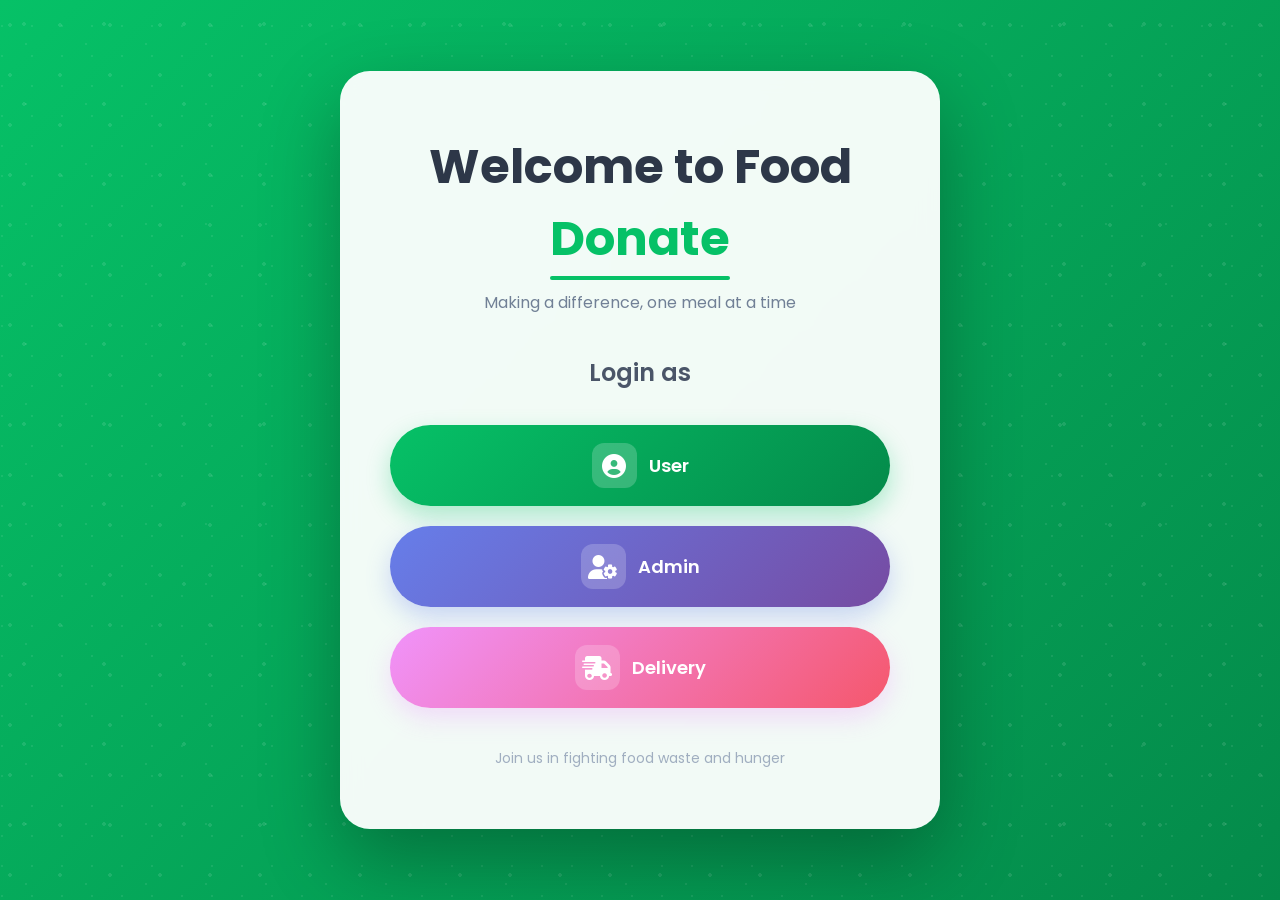
<file: index.html>
<!DOCTYPE html>
<html lang="en">
<head>
    <meta charset="UTF-8">
    <meta http-equiv="X-UA-Compatible" content="IE=edge">
    <meta name="viewport" content="width=device-width, initial-scale=1.0">
    <title>Food Donate - Making a Difference</title>
    
    <link rel="stylesheet" href="https://cdnjs.cloudflare.com/ajax/libs/font-awesome/6.3.0/css/all.min.css">
    <link href="https://fonts.googleapis.com/css2?family=Poppins:wght@300;400;500;600;700;800&display=swap" rel="stylesheet">
</head>
<style>
* {
    margin: 0;
    padding: 0;
    box-sizing: border-box;
}

body {
    font-family: 'Poppins', sans-serif;
    background: #06C167;
    background-image: 
        radial-gradient(circle at 20% 50%, rgba(255, 255, 255, 0.1) 2px, transparent 2px),
        radial-gradient(circle at 80% 80%, rgba(255, 255, 255, 0.1) 2px, transparent 2px),
        radial-gradient(circle at 40% 20%, rgba(255, 255, 255, 0.08) 1px, transparent 1px),
        radial-gradient(circle at 60% 90%, rgba(255, 255, 255, 0.08) 1px, transparent 1px),
        linear-gradient(135deg, #06C167 0%, #048a4a 100%);
    background-size: 50px 50px, 80px 80px, 30px 30px, 60px 60px, 100% 100%;
    background-position: 0 0, 40px 40px, 20px 20px, 50px 50px, 0 0;
    min-height: 100vh;
    display: flex;
    align-items: center;
    justify-content: center;
    position: relative;
    overflow-x: hidden;
    animation: bgMove 20s linear infinite;
}

@keyframes bgMove {
    0% {
        background-position: 0 0, 40px 40px, 20px 20px, 50px 50px, 0 0;
    }
    100% {
        background-position: 50px 50px, 90px 90px, 50px 50px, 100px 100px, 0 0;
    }
}

/* Animated background elements */

@keyframes float {
    0%, 100% {
        transform: translate(0, 0) rotate(0deg);
    }
    50% {
        transform: translate(50px, 50px) rotate(180deg);
    }
}

.container {
    position: relative;
    z-index: 1;
    background: rgba(255, 255, 255, 0.95);
    backdrop-filter: blur(10px);
    padding: 60px 50px;
    border-radius: 30px;
    box-shadow: 0 30px 80px rgba(0, 0, 0, 0.3);
    text-align: center;
    max-width: 600px;
    width: 90%;
    animation: slideUp 0.8s ease-out;
}

@keyframes slideUp {
    from {
        opacity: 0;
        transform: translateY(50px);
    }
    to {
        opacity: 1;
        transform: translateY(0);
    }
}

.logo {
    font-size: 48px;
    font-weight: 700;
    margin-bottom: 15px;
    color: #2d3748;
    animation: fadeIn 1s ease-out 0.2s both;
}

.logo .highlight {
    color: #06C167;
    position: relative;
    display: inline-block;
}

.logo .highlight::after {
    content: '';
    position: absolute;
    bottom: -5px;
    left: 0;
    width: 100%;
    height: 4px;
    background: #06C167;
    border-radius: 2px;
    animation: expand 0.8s ease-out 0.8s both;
}

@keyframes expand {
    from {
        width: 0;
    }
    to {
        width: 100%;
    }
}

.subtitle {
    font-size: 16px;
    color: #718096;
    margin-bottom: 40px;
    font-weight: 400;
    animation: fadeIn 1s ease-out 0.4s both;
}

.para {
    font-size: 24px;
    color: #4a5568;
    margin-bottom: 35px;
    font-weight: 600;
    animation: fadeIn 1s ease-out 0.6s both;
}

@keyframes fadeIn {
    from {
        opacity: 0;
    }
    to {
        opacity: 1;
    }
}

.login-options {
    display: flex;
    flex-direction: column;
    gap: 20px;
    animation: fadeIn 1s ease-out 0.8s both;
}

.login-btn {
    display: flex;
    align-items: center;
    justify-content: center;
    gap: 12px;
    font-size: 18px;
    background: linear-gradient(135deg, #06C167 0%, #048a4a 100%);
    padding: 18px 40px;
    text-decoration: none;
    font-weight: 600;
    color: #fff;
    border-radius: 50px;
    transition: all 0.3s ease;
    box-shadow: 0 10px 25px rgba(6, 193, 103, 0.3);
    position: relative;
    overflow: hidden;
}

.login-btn::before {
    content: '';
    position: absolute;
    top: 0;
    left: -100%;
    width: 100%;
    height: 100%;
    background: rgba(255, 255, 255, 0.2);
    transition: left 0.5s ease;
}

.login-btn:hover::before {
    left: 100%;
}

.login-btn:hover {
    transform: translateY(-3px);
    box-shadow: 0 15px 35px rgba(6, 193, 103, 0.4);
}

.login-btn:active {
    transform: translateY(-1px);
}

.login-btn i {
    font-size: 24px;
    width: 45px;
    height: 45px;
    display: flex;
    align-items: center;
    justify-content: center;
    background: rgba(255, 255, 255, 0.2);
    border-radius: 12px;
    transition: all 0.3s ease;
}

.login-btn:hover i {
    background: rgba(255, 255, 255, 0.3);
    transform: scale(1.1) rotate(5deg);
}

.login-btn.admin {
    background: linear-gradient(135deg, #667eea 0%, #764ba2 100%);
    box-shadow: 0 10px 25px rgba(102, 126, 234, 0.3);
}

.login-btn.admin:hover {
    box-shadow: 0 15px 35px rgba(102, 126, 234, 0.4);
}

.login-btn.delivery {
    background: linear-gradient(135deg, #f093fb 0%, #f5576c 100%);
    box-shadow: 0 10px 25px rgba(240, 147, 251, 0.3);
}

.login-btn.delivery:hover {
    box-shadow: 0 15px 35px rgba(240, 147, 251, 0.4);
}

.footer-text {
    margin-top: 40px;
    font-size: 14px;
    color: #a0aec0;
    animation: fadeIn 1s ease-out 1s both;
}

/* Mobile Responsiveness */
@media only screen and (max-width: 768px) {
    .container {
        padding: 40px 30px;
        width: 95%;
    }
    
    .logo {
        font-size: 36px;
    }
    
    .para {
        font-size: 20px;
        margin-bottom: 25px;
    }
    
    .login-btn {
        font-size: 16px;
        padding: 16px 30px;
    }
    
    body::before,
    body::after {
        width: 300px;
        height: 300px;
    }
}

@media only screen and (max-width: 480px) {
    .logo {
        font-size: 30px;
    }
    
    .subtitle {
        font-size: 14px;
    }
    
    .para {
        font-size: 18px;
    }
    
    .login-options {
        gap: 15px;
    }
}
</style>
<body>
    <div class="container">
        <h1 class="logo">Welcome to Food <span class="highlight">Donate</span></h1>
        <p class="subtitle">Making a difference, one meal at a time</p>
        
        <p class="para">Login as</p>
        
        <div class="login-options">
            <a href="signup.php" class="login-btn">
                <i class="fas fa-user-circle"></i>
                <span>User</span>
            </a>
            
            <a href="admin/signup.php" class="login-btn admin">
                <i class="fas fa-user-cog"></i>
                <span>Admin</span>
            </a>
            
            <a href="delivery/deliverysignup.php" class="login-btn delivery">
                <i class="fas fa-shipping-fast"></i>
                <span>Delivery</span>
            </a>
        </div>
        
        <p class="footer-text">Join us in fighting food waste and hunger</p>
    </div>
</body>
</html>
</file>
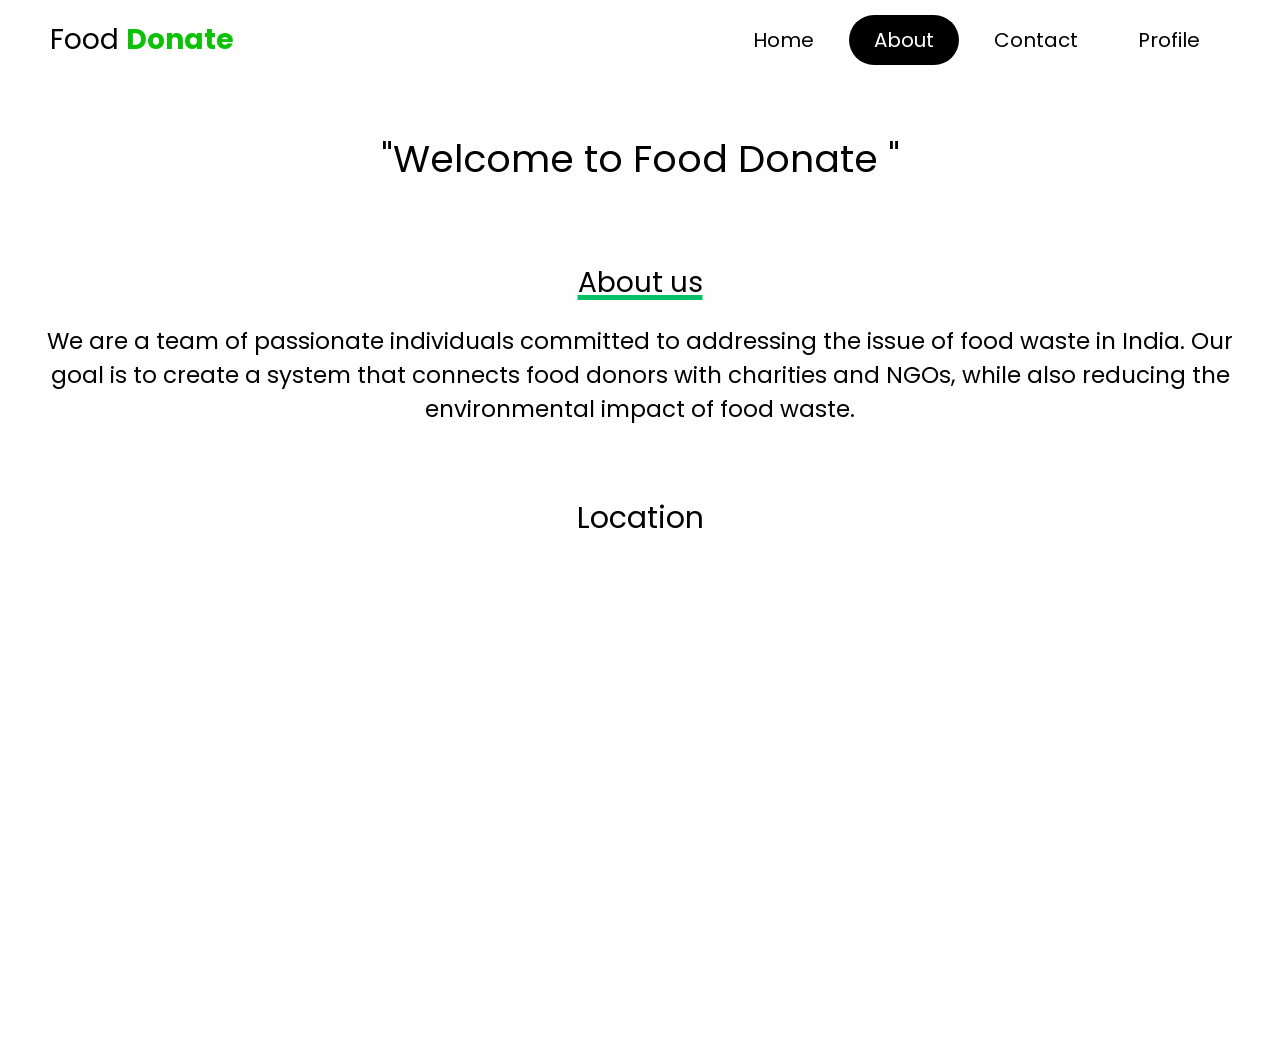
<file: about.html>
<!DOCTYPE html>
<html lang="en">
<head>
    <meta charset="UTF-8">
    <meta http-equiv="X-UA-Compatible" content="IE=edge">
    <meta name="viewport" content="width=device-width, initial-scale=1.0">
    <title>Document</title>
    <link rel="stylesheet" href="home.css">
</head>
<body>
    <header>
        <div class="logo">Food <b style="color: #0cc106;">Donate</b></div>
        <div class="hamburger">
            <div class="line"></div>
            <div class="line"></div>
            <div class="line"></div>
        </div>
        <nav class="nav-bar">
            <ul>
                <li><a href="home.html" >Home</a></li>
                <li><a href="#about" class="active" >About</a></li>
                <li><a href="contact.html" >Contact</a></li>
                <li><a href="profile.php" >Profile</a></li>
            </ul>
        </nav>
    </header>
    <script>
        hamburger=document.querySelector(".hamburger");
        hamburger.onclick =function(){
            navBar=document.querySelector(".nav-bar");
            navBar.classList.toggle("active");
        }
    </script>
    <style>
       
        
        .coverc{
          width: 100%;
          height: 400px;
          background:url('img/about3.jpg')no-repeat;
    background-size: cover;
    display: grid;
    place-items:center;
    padding-top: 8rem;
 
        } 
        .title{
          font-size: 38px;
          text-align: center;
          align-items: center; 
        }
       
        .para p{
            font-size: 23px;
            margin-left: 20px;
            margin-right: 20px;
        }
          @media (max-width: 767px) {
            .para p{
               font-size: 16px;
               /* margin-left: 10px; */
              }
            #pptslide{
                height: 200px;
                width: 300px;

            }
            #map{
              height: 200px;
                width: 300px;


            }
            #overview{
              height: 200px;
                width: 300px;
            }
            
        .title{
          font-size: 28px;
          margin: 10px;
          text-align: center;
          align-items: center; 
        }
       

          }
     
    </style>
    <br>
    <br>
    <!-- <section class="coverc">
        
    
    </section> -->
    <p class="title">"Welcome to <u> Food Donate</u> "</p>
    <br>
    <br>
    <br>
        <p class="heading">About us</p>
        <!-- <p  style=" font-size:30px ; text-align: center;" > ABOUT <span>US</span> </p> -->
      
        <!-- <br> -->
      <div class="para">
        <!-- <p>"Welcome to Food Donate, India's largest and most trusted donating platform that connects donors to verified nonprofits. FoodDonate helps you become a ray of hope for people in need. Choose a cause that is close to your heart and join hands with millions of donors like you who aim to make this world a better place."</p> -->
      
        <p>We are a team of passionate individuals committed to addressing the issue of food waste in India. Our goal is to create a system that connects food donors with charities and NGOs, while also reducing the environmental impact of food waste.</p>
      </div>
      <br>
 
      
    
      <br>
      


<div class="map"  style="  text-align: center; padding-bottom: 50px;" >
<p  style=" font-size:30px ;" > Location  </p>
<iframe src="https://www.google.com/maps/embed?pb=!1m18!1m12!1m3!1d3831.9354299393663!2d75.6571322746021!3d16.172279836671933!2m3!1f0!2f0!3f0!3m2!1i1024!2i768!4f13.1!3m3!1m2!1s0x3bc7790530e7ee45%3A0x16ff97018684a087!2sBasaveshwar%20Engineering%20College!5e0!3m2!1sen!2sin!4v1771654269793!5m2!1sen!2sin" width="600" height="450" style="border:0;" allowfullscreen="" loading="lazy" referrerpolicy="no-referrer-when-downgrade"></iframe>
     </div>


     <!-- <p class="heading"> Our Story</p>
     <div class="para">
       <p>Our journey began with a realization that food waste is a significant problem in India. According to a report by the United Nations, India is the world's second-largest food producer, yet it also has one of the highest rates of food waste. This waste has a significant impact on the environment, as well as on food security in the country.</p>
     </div> -->
     <!-- <div class="overview"  style="  text-align: center; padding-bottom: 50px;" >
      <iframe frameborder="no" border="0" marginwidth="0" marginheight="0" width=1400 height=800 src="https://edrawcloudpublicus.s3.amazonaws.com/viewer/self/3094230/share/2023-3-2/1677763924/main.svg" id="overview"></iframe>
     </div> -->
</body>
</html>
</file>
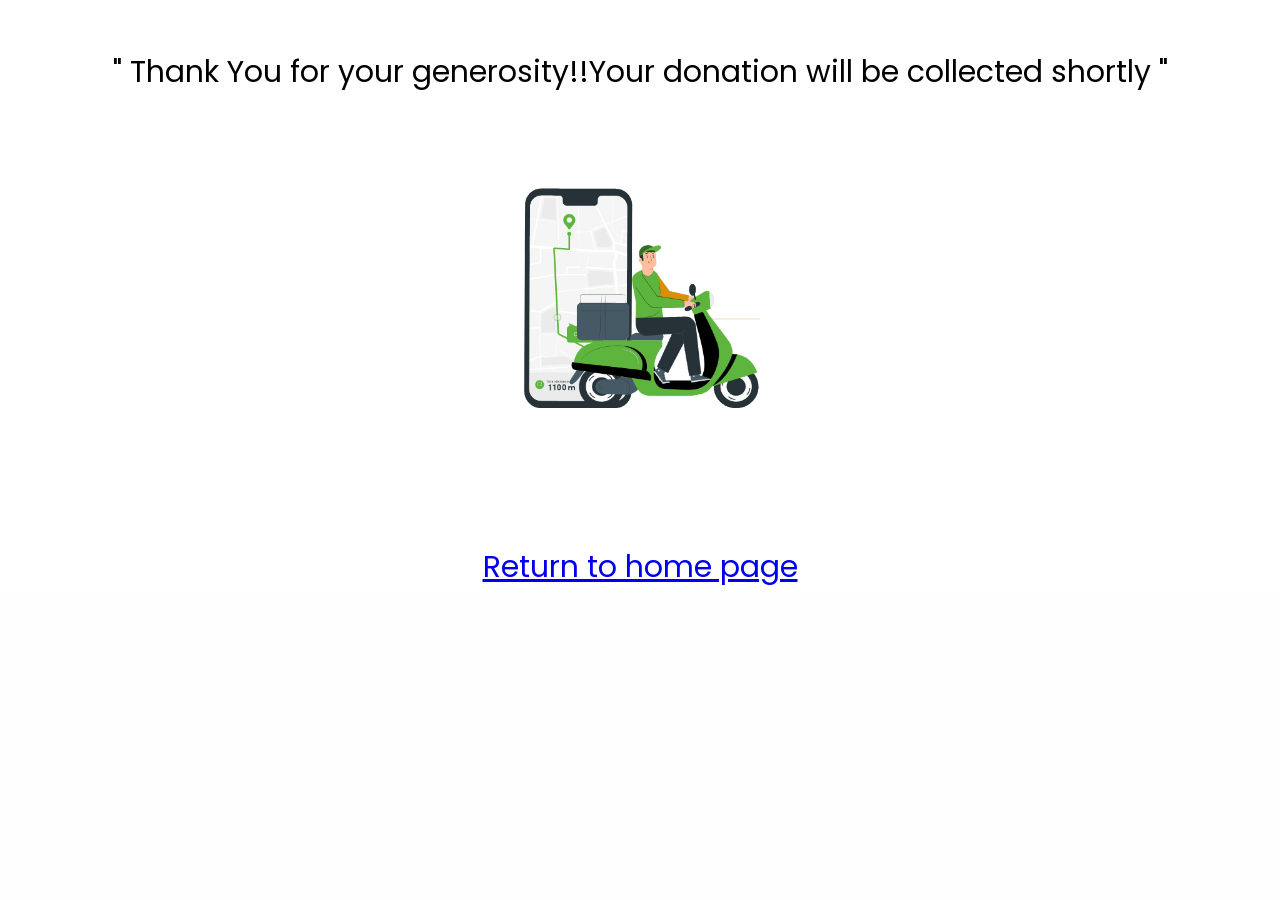
<file: delivery.html>
<!DOCTYPE html>
<html lang="en">
<head>
    <meta charset="UTF-8">
    <meta http-equiv="X-UA-Compatible" content="IE=edge">
    <meta name="viewport" content="width=device-width, initial-scale=1.0">
    <title>Document</title>
    <link rel="stylesheet" href="home.css">
</head>
<body>
    <style>
        .itm{
            background-color: white;
            display: grid;
        }
        .itm img{
            margin-left: auto;
            margin-right: auto;
        }
        p{
            text-align: center; font-size: 30PX;color: black; margin-top: 50px;
        }
        a{
            text-decoration: underline;
        }
        @media (max-width: 767px) {
         
        }
    </style>

        <div class="itm" >

            <!-- <p class="heading">We will reach soon</p> -->
            <p>" Thank You for your generosity!!Your donation will be collected shortly "</p>
            <img src="img/delivery.gif" alt="" width="400" height="400"> 
          
            <!-- <p>Thanks for donating <a href="home.html"></a></p> -->
          <p style="text-align: center;"><a href="home.html">Return to home page</a></p>
           
        </div>
        <br>
     
        

   
</body>
</html>
</file>
<file: home.css>
@import url('https://fonts.googleapis.com/css2?family=Poppins:ital,wght@0,200;0,300;0,500;0,700;0,800;1,400;1,600&display=swap');
:root{
  --navcolor:white;
  --navfont:black;
  --green:#06C167;
  --box-shadow:0 .5rem 1rem rgba(0,0,0.1)
}
*{
  
  margin: 0;
  padding: 0;
  list-style: none;
  text-decoration: none;
  /* font-family:sans-serif; */
  box-sizing: border-box;
  font-family: 'Poppins', sans-serif;

}
body{
  background-color: #fefefe;
    /* margin: 0; */
  /* padding: 0; */

}
/* navigation bar  */
header{
  width: 100%;
  height: 80px;
  background-color: var(--navcolor);
  display: flex;
  justify-content: space-between;
  align-items: center;
  padding: 0 100px;
}
.logo{
  font-size: 28px;
  color:var(--navfont);
}
.hamburger{
  display:none;
}
.nav-bar ul{
  display: flex;
}
.nav-bar ul li a{
   display: block;
   color: var(--navfont);
   font-size: 20px ;
   padding:10px 25px;
   border-radius: 50px;
   transition: 0.2s;
   margin: 0 5px;

}
.nav-bar ul li a:hover{
  color: var(--navcolor);
  background-color: var(--navfont);
  border-radius: 50px;
}
.nav-bar ul li a.active{
  color:var(--navcolor);
  background-color: var(--navfont);
  /* border-bottom: 8px solid #06C167; */
 

}
@media only screen and (max-width:1320px){
  header{
    padding:0 50px;
  }
  .banner{
    width: 100%;
    height: 90vh;
    background:url('cover.jpeg')no-repeat;
  background-size: cover;
  display: grid;
  place-items:center;
  padding-top: 8rem;
  }
}
@media only screen and (max-width:1100px){
  header{
    padding:0 30px;
  }
}
@media only screen and (max-width:900px){
  
  .hamburger{
    display: block;
    cursor: pointer;
  }
  .hamburger .line{
    width:30px;
    height: 3px;
    background-color:var(--navfont);
    margin: 6px 0;
  }
  .nav-bar{
    height: 0;
    position: absolute;
    top:80px;
    left: 0;
    right: 0;
    width: 100vw;
    background-color: #06C167;
    transition: 0.2s;
    overflow: hidden;

  }
  .nav-bar.active {
    height: 450px;
    z-index: 10;
  }
 
  .nav-bar ul{
    display: block;
    width:fit-content;
    margin: 80px auto 0 auto;
    text-align: center;
    transition: 0.5s;
    opacity: 0;

  }
  .nav-bar.active ul {
    opacity: 1;

  }
  .nav-bar ul li a{
    margin-bottom: 12px;

  }
  .banner{
    background-image: none;
  }
}
/* nav end */

.banner{
  width: auto;
  height: auto;
  background:url('img/coverimage.jpeg')no-repeat;
  background-size: cover;
  display: grid;
  place-items:center;
  padding-top: 8rem;
}
@media only screen   
and (min-device-width : 1200px)  
  {


    .banner{
      
      align-items: flex-end;
    width: 100%;
     height:80vh;
    background:url('img/coverimage.jpeg')no-repeat;
    background-size: cover;
    display: grid;
    padding-top: 8rem;
    }
    .wrapper{
      padding:20px 40px 20px 40px;
    }
    
  
  }
.content
{
  padding: 20px;
  background-color: #06C167;

  z-index: 0;
}

.content p
{
  
  font-size: 1.1em;
  color:white;
  margin: 20px 0;
  font-weight: 400;
  max-width: 700px;
}
.banner a
{
  display: inline-block;
  font-size: 1em;
  background: #111;
  padding: 10px 30px;
  text-transform: uppercase;
  text-decoration: none;
  font-weight: 500;
  margin-top: 10px;
  color: #fff;
  letter-spacing: 2px;
  transition: 0.2s;
}
.banner a:hover
{
  letter-spacing: 6px;
}
.msg{
  height: 300px;
}


/* footer */
.footer {
  background-color: #414141;
  width: 100%;
  text-align: left;
  font-family: ;
  font-weight: bold;
  font-size: 16px;
  padding: 50px;
  margin-top: 50px;
}

.footer .footer-left,
.footer .footer-center,
.footer .footer-right {
  display: inline-block;
  vertical-align: top;
}


/* footer left*/

.footer .footer-left {
  width: 33%;
  padding-right: 15px;
}

.footer .about {
  line-height: 20px;
  color: #ffffff;
  font-size: 13px;
  font-weight: normal;
  margin: 0;
}

.footer .about span {
  display: block;
  color: #ffffff;
  font-size: 14px;
  font-weight: bold;
  margin-bottom: 20px;
}


/* footer center*/

.footer .footer-center {
  width: 30%;

}






.footer .footer-center p {
  display: inline-block;
  color: #ffffff;
  vertical-align: middle;
  margin: 0;
}

.footer .footer-center p span {
  display: block;
  color: #ffffff;
  font-size: 14px;
  font-weight: bold;
  margin-bottom: 20px;
}

.footer .footer-center p a {
  color: #06C167;
  text-decoration: none;
}


/* footer right*/

.footer .footer-right {
  width: 35%;
}

.footer h2 {
  color: #ffffff;
  font-size: 36px;
  font-weight: normal;
  margin: 0;
}

.footer h2 span {
  color: #06C167;
}

.footer .menu {
  color: #ffffff;
  margin: 20px 0 12px;
  padding: 0;
}

.footer .menu a {
  display: inline-block;
  line-height: 1.8;
  text-decoration: none;
  color: inherit;
}

.footer .menu a:hover {
  color: #06C167;
}

.footer .name {
  color: #06C167;
  font-size: 14px;
  font-weight: normal;
  margin: 0;
}
.deli .para{
  font-size: 30px;
  text-align: center;
}
.para{
  font-size: 20px;
  text-align: center;
  padding: 20px;
}

@media (max-width: 767px) {
  .content{
    /* padding: 10px; */
  }
  .deli .para{
    font-size: 23px; 
    text-align: center;
    

  }
  .deli img{
   width: 100%;
   height: 100%;
  }
  
  .footer {
    font-size: 14px;
  }
  .footer .footer-left,
  .footer .footer-center,
  .footer .footer-right {
    display: block;
    width: 100%;
    margin-bottom: 60px;
    text-align: center;
  }
  .sociallist{
  
    padding-left: 60px;
    
  }
  
      

  
}

/* social */
.sociallist{

}
.social
{
  
  position: absolute;
  display: flex;
  justify-content: center;
  align-items: center;
}
.social li
{
  list-style: none;

}
.social li a
{
  display: inline-block;
  filter: invert(1);
  transform: scale(0.5);
  transition: 0.5s;
  
}
.social li a:hover
{
  transform: scale(0.5) translateY(-15px);
}

/* photo */

.photo{
  padding: 20px;
}

.wrapper{
  display: grid;
  grid-template-columns: repeat(auto-fit,minmax(200px,1fr));
  grid-gap: 10px;
  align-items: center;
}
.box{
  overflow: hidden;
  border-radius: 20px;
  
}
.wrapper img{
  width: 100%;
  height: 100%;
  border-radius: 20px;
  transition: 0.5s all  ease-in-out;
}
.wrapper img:hover{
  transform: scale(.9);

}
.heading{
 font-size: 28px;
 text-align: center;
 align-items: center; 
 text-decoration: underline 5px;
 text-decoration-color: #06C167;
}
.heading:hover{
  /* letter-spacing: 3px; */
}
</file>
